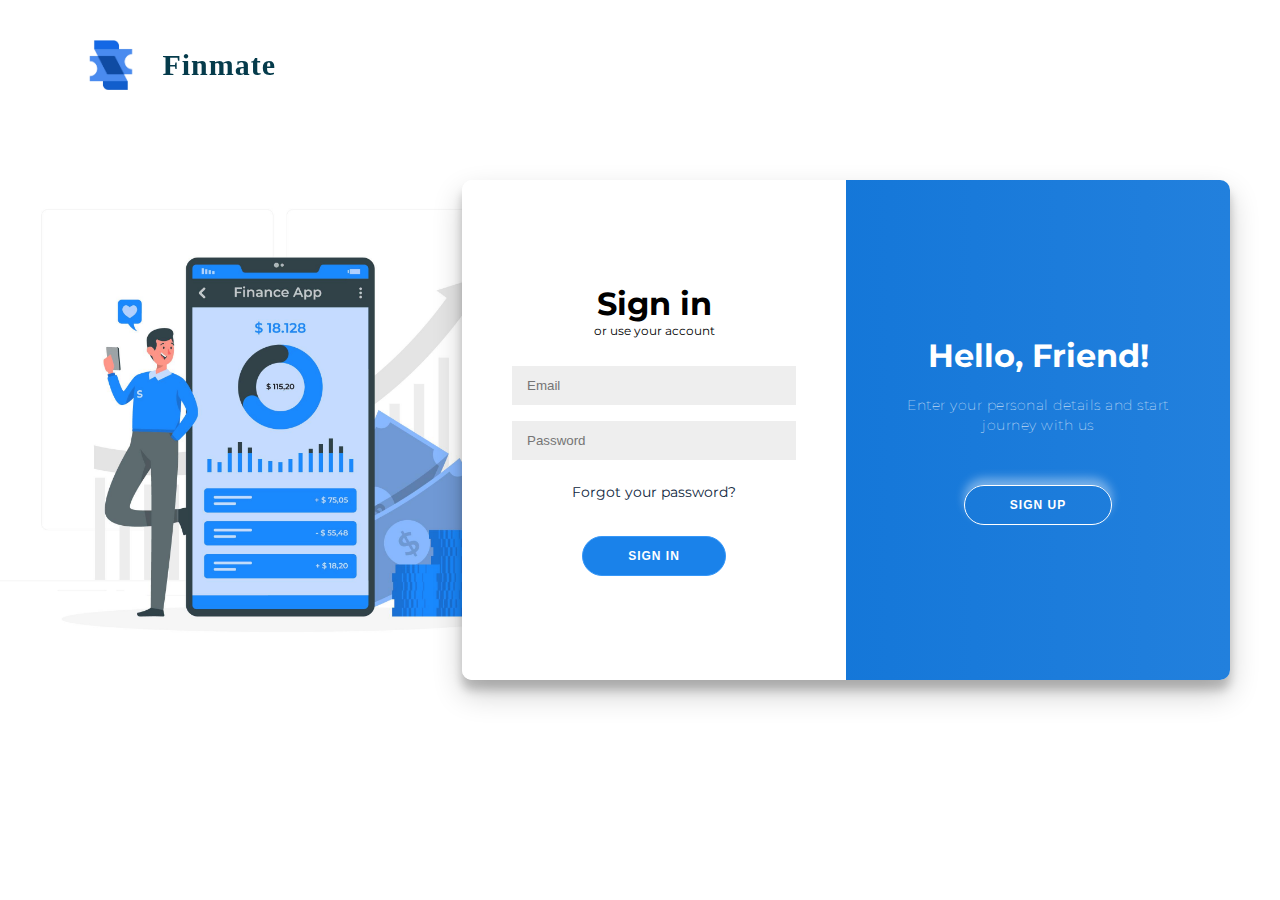
<file: index.html>
<!DOCTYPE html>
<html lang="en">

<head>
    <meta charset="UTF-8">
    <meta http-equiv="X-UA-Compatible" content="IE=edge">
    <meta name="viewport" content="width=device-width, initial-scale=1.0">
    <title>Finmate - Signin/Signup</title>
    <link rel="stylesheet" href="https://use.fontawesome.com/releases/v5.8.1/css/all.css"
        integrity="sha384-50oBUHEmvpQ+1lW4y57PTFmhCaXp0ML5d60M1M7uH2+nqUivzIebhndOJK28anvf" crossorigin="anonymous">
    <link rel="stylesheet" href="assets/CSS/style.css">
    <link rel="icon" href="assets/images/logo.png" type="image/x-icon">
    <script src="https://accounts.google.com/gsi/client" async defer></script>
    <div class="background-container">
        <!-- Background image container -->
    </div>
</head>

<body>
    <div class="header-container">
        <div class="logo-container">
            <img src="assets/images/logo.png" alt="Logo" class="logo">
            <span class="web-name">Finmate</span>
        </div>
    </div>

    <div class="content-container">
        <div class="container" id="container">
            <div class="form-container sign-up-container">
                <form action="#">
                    <h1>Create Account</h1>
                    <div class="social-container">
                     
                    </div>
                    <span>or use your email for registration</span>
                    <input type="text" placeholder="Name" />
                    <input type="email" placeholder="Email" />
                    <input type="password" placeholder="Password" />
                    <button>Sign Up</button>
                </form>
            </div>
            <div class="form-container sign-in-container">
                <form action="#">
                    <h1>Sign in</h1>
                    
                    <div id="g_id_onload"
                    data-client_id="YOUR_GOOGLE_CLIENT_ID"
                    data-login_uri="http://localhost:8000"
                    data-auto_prompt="false">
               </div>
                    <span>or use your account</span>
                    <div class="g_id_signin" data-type="standard"></div>
                    <input type="email" placeholder="Email" />
                    <input type="password" placeholder="Password" />
                  
                    <a href="#">Forgot your password?</a>
                    <button>Sign In</button>
                
                   
                </form>
            </div>
            <div class="overlay-container">
                <div class="overlay">
                    <div class="overlay-panel overlay-left">
                        <h1>Welcome Back!</h1>
                        <p>To keep connected with us please login with your personal info</p>
                        <button class="ghost" id="signIn">Sign In</button>
                    </div>
                    <div class="overlay-panel overlay-right">
                        <h1>Hello, Friend!</h1>
                        <p>Enter your personal details and start journey with us</p>
                        <button class="ghost" id="signUp">Sign Up</button>
                    </div>
                </div>
            </div>
        </div>
    </div>
    <script>
        const signUpButton = document.getElementById('signUp');
const signInButton = document.getElementById('signIn');
const container = document.getElementById('container');

signUpButton.addEventListener('click', () => {
    container.classList.add('right-panel-active');
});

signInButton.addEventListener('click', () => {
    container.classList.remove('right-panel-active');
});
    </script>
</body>

</html>
</file>
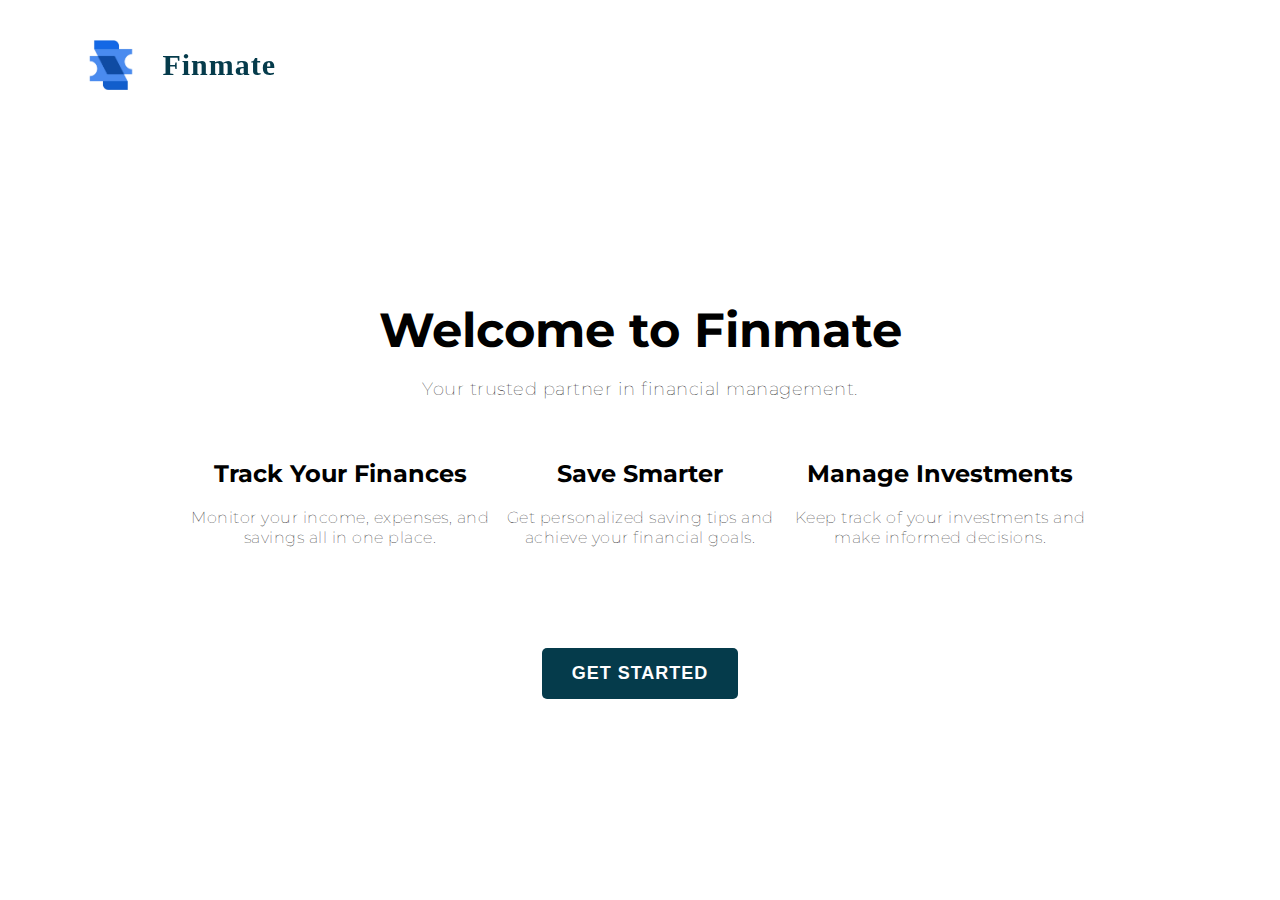
<file: home.html>
<!DOCTYPE html>
<html lang="en">

<head>
    <meta charset="UTF-8">
    <meta http-equiv="X-UA-Compatible" content="IE=edge">
    <meta name="viewport" content="width=device-width, initial-scale=1.0">
    <title>Finmate - Home</title>
    <link rel="stylesheet" href="https://use.fontawesome.com/releases/v5.8.1/css/all.css"
        integrity="sha384-50oBUHEmvpQ+1lW4y57PTFmhCaXp0ML5d60M1M7uH2+nqUivzIebhndOJK28anvf" crossorigin="anonymous">
    <link rel="stylesheet" href="assets/CSS/style.css">
    <link rel="icon" href="assets/images/logo.png" type="image/x-icon">
    <style>
        body {
            font-family: 'Montserrat', sans-serif;
            background-color: rgb(255, 255, 255); /* Set background color to black */
            color: rgb(0, 0, 0); /* Set text color to white */
            display: flex;
            flex-direction: column;
            justify-content: center;
            align-items: center;
            height: 100vh;
            margin: 0;
        }

        .header-container {
            position: fixed;
            top: 10px;
            left: 10px;
            z-index: 1000;
            display: flex;
            align-items: center;
        }




        .home-content {
            text-align: center;
            margin-top: 100px;
        }

        .home-content h1 {
            font-size: 48px;
            margin-bottom: 20px;
        }

        .home-content p {
            font-size: 18px;
            margin-bottom: 40px;
        }

        .features {
            display: flex;
            justify-content: space-around;
            width: 100%;
            max-width: 1200px;
            margin-bottom: 40px;
        }

        .feature {
            text-align: center;
            max-width: 300px;
        }

        .feature i {
            font-size: 48px;
            margin-bottom: 10px;
        }

        .feature h2 {
            font-size: 24px;
            margin-bottom: 10px;
        }

        .feature p {
            font-size: 16px;
        }

        .get-started-btn {
            background-color: #053b4b;
            color: white;
            border: none;
            padding: 15px 30px;
            font-size: 18px;
            border-radius: 5px;
            cursor: pointer;
        }

        .get-started-btn:hover {
            background-color: #042a3b;
        }
    </style>
</head>

<body>
    <div class="header-container">
        <div class="logo-container">
            <img src="assets/images/logo.png" alt="Logo" class="logo">
            <span class="web-name">Finmate</span>
        </div>
    </div>

    <div class="home-content">
        <h1>Welcome to Finmate</h1>
        <p>Your trusted partner in financial management.</p>
        <div class="features">
            <div class="feature">
                <i class="fas fa-chart-line"></i>
                <h2>Track Your Finances</h2>
                <p>Monitor your income, expenses, and savings all in one place.</p>
            </div>
            <div class="feature">
                <i class="fas fa-piggy-bank"></i>
                <h2>Save Smarter</h2>
                <p>Get personalized saving tips and achieve your financial goals.</p>
            </div>
            <div class="feature">
                <i class="fas fa-wallet"></i>
                <h2>Manage Investments</h2>
                <p>Keep track of your investments and make informed decisions.</p>
            </div>
        </div>
        <button class="get-started-btn">Get Started</button>
    </div>
</body>

</html>
</file>
<file: assets/CSS/style.css>
@import url('https://fonts.googleapis.com/css?family=Montserrat:400,800');

* {
    box-sizing: border-box;
}
body {
    font-family: 'Montserrat', sans-serif;
    background: #FFFFFF;
    display: flex;
    flex-direction: column;
    justify-content: center;
    align-items: flex-end;
    height: 100vh;
    margin: -20px;  
    margin-right: 50px;   
}

.header-container {
    position: fixed;
    top: 10px;
    left: 10px;
    z-index: 1000;
    display: flex;
    align-items: center;
    margin-top: 20px;
    margin-left: 20px;
}

.logo-container {
    display: flex;
    align-items: center;
    margin-left: 40px;
}

.logo {
    max-width: 80px;
    height: 50px;
    width: auto;
    margin: 10px;
}
.g_id_signin {
    margin: 10px;
    width: 200px;
    border-radius: 30px;
}


.background-container {
    background: url('../images/background.jpg') no-repeat center center;
    background-size: cover;
    width: 44%;
    height: 63vh;
    position: absolute;
    top: 40;
    left: 0;
    opacity: 0.87;
    z-index: -1;
    
    opacity: 0.9;
}
.web-name {
    font-family: Georgia, serif;
    font-size: 30px;
    font-weight: 700; /* Use a thinner font weight */
    margin-left: 10px;
    color: #053b4b;
    letter-spacing: 1px; /* Add letter spacing */
    display: flex;
    align-items: center;
    
}

h1 {
    font-weight: bold;
    margin: 0;
}

p {
    font-size: 14px;
    font-weight: 100;
    line-height: 20px;
    letter-spacing: 0.5px;
    margin: 20px 0 30px;
}

span {
    font-size: 12px;
}

a {
    color: #0e263d;
    font-size: 14px;
    text-decoration: none;
    margin: 15px 0;
}

.container {
    background: #fff;
    border-radius: 10px;
    box-shadow: 0 14px 30px rgba(0, 0, 0, .2), 0 10px 10px rgba(0, 0, 0, .2);
    position: relative;
    overflow: hidden;
    width: 768px;
    max-width: 100%;
    min-height: 500px;
}

.form-container form {
    background: #fff;
    display: flex;
    flex-direction: column;
    padding:  0 50px;
    height: 100%;
    justify-content: center;
    align-items: center;
    text-align: center;
}

.social-container {
    margin: 20px 0;
}

.social-container a {
    border: 1px solid;
    border-radius: 50%;
    display: inline-flex;
    justify-content: center;
    align-items: center;
    margin: 0 5px;
    height: 40px;
    width: 40px;
}

.form-container input {
    background: #eee;
    border: none;
    padding: 12px 15px;
    margin: 8px 0;
    width: 100%;
}

button {
    border-radius: 20px;
    border: 1px solid #3697f8;
    background: rgb(26, 130, 234);
    color: #fff;
    font-size: 12px;
    font-weight: bold;
    padding: 12px 45px;
    letter-spacing: 1px;
    text-transform: uppercase;
    transition: transform 80ms ease-in;
    margin-top: 20px;
    /* box-shadow: 0px 0px 10px 0px rgba(34, 179, 247, 0.4); */
}

button:active {
    transform: scale(.95);
}

button:focus {
    outline: none;
}

button.ghost {
    background: transparent;
    border-color: #fff;
    margin-top: 20px;
    box-shadow: 0px -7px 10px 0px rgba(255, 255, 255, .4);
}

.form-container {
    position: absolute;
    top: 0;
    height: 100%;
    transition: all .6s ease-in-out;
}

.sign-in-container {
    left: 0;
    width: 50%;
    z-index: 2;
}

.sign-up-container {
    left: 0;
    width: 50%;
    z-index: 1;
    opacity: 0;
}

.overlay-container {
    position: absolute;
    top: 0;
    left: 50%;
    width: 50%;
    height: 100%;
    overflow: hidden;
    transition: transform .6s ease-in-out;
    z-index: 100;
}

.overlay {
    background: #ff416c;
    background: linear-gradient(to right, #076ed4, #2280dd) no-repeat 0 0 / cover;
    color: #fff;
    position: relative;
    left: -100%;
    height: 100%;
    width: 200%;
    transform: translateY(0);
    transition: transform .6s ease-in-out;
}

.overlay-panel {
    position: absolute;
    top: 0;
    display: flex;
    flex-direction: column;
    justify-content: center;
    align-items: center;
    padding: 0 40px;
    height: 100%;
    width: 50%;
    text-align: center;
    transform: translateY(0);
    transition: transform .6s ease-in-out;
}

.overlay-right {
    right: 0;
    transform: translateY(0);
}

.overlay-left {
    transform: translateY(-20%);
}

/* Move signin to right */
.container.right-panel-active .sign-in-container {
    transform: translateY(100%);
}

/* Move overlay to left */
.container.right-panel-active .overlay-container {
    transform: translateX(-100%);
}

/* Bring signup over signin */
.container.right-panel-active .sign-up-container {
    transform: translateX(100%);
    opacity: 1;
    z-index: 5;
}

/* Move overlay back to right */
.container.right-panel-active .overlay {
    transform: translateX(50%);
}

/* Bring back the text to center */
.container.right-panel-active .overlay-left {
    transform: translateY(0);
}

/* Same effect for right */
.container.right-panel-active .overlay-right {
    transform: translateY(20%);
}
</file>
